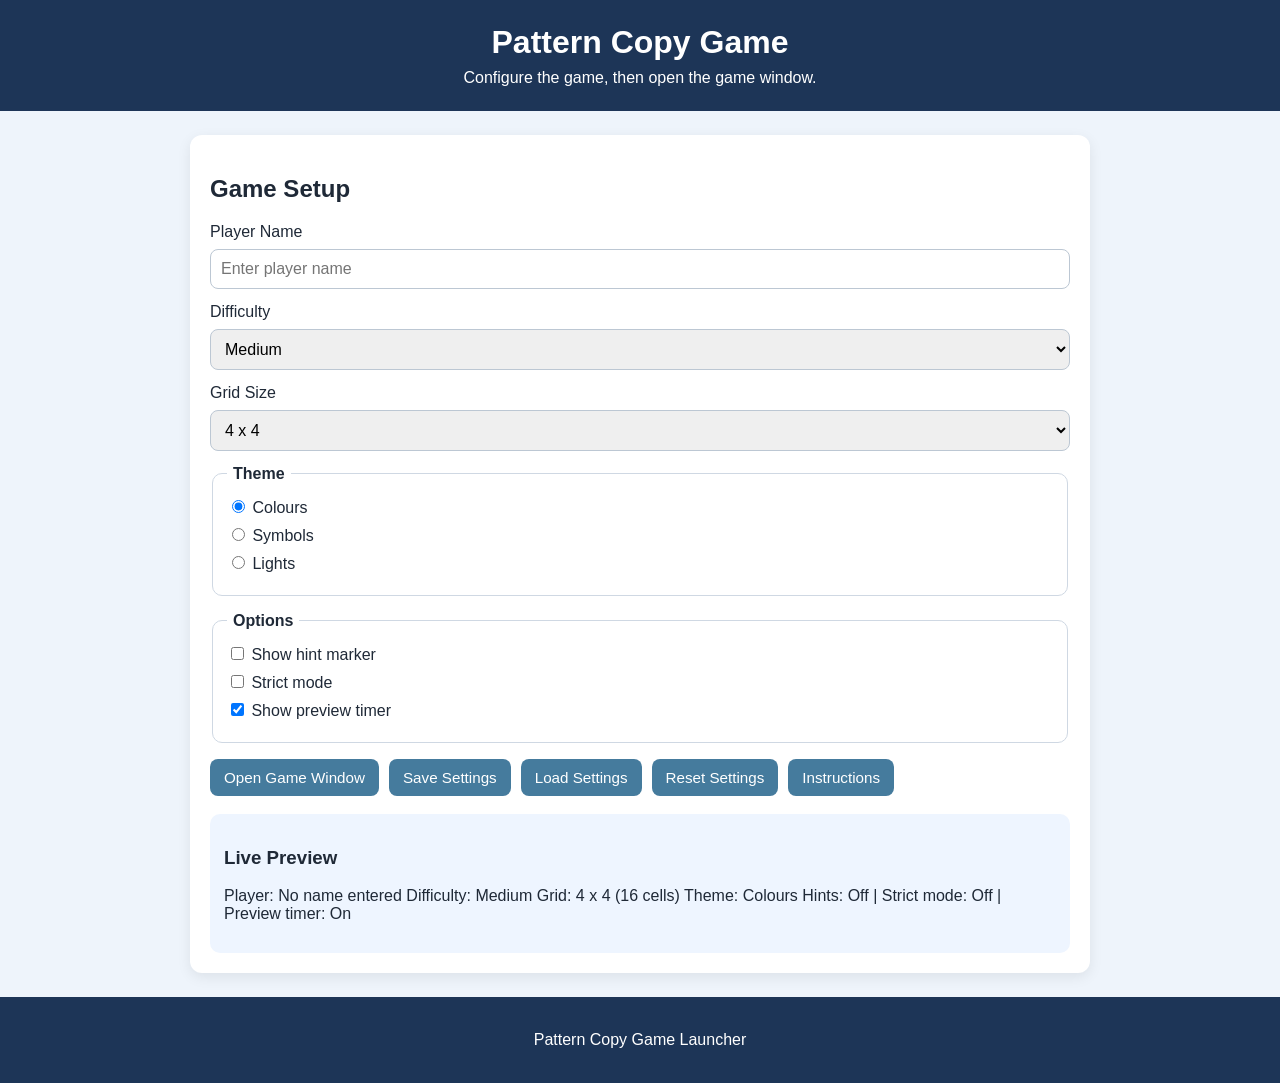
<file: index.html>
<!doctype html>
<html lang="en">
  <head>
    <meta charset="UTF-8" />
    <meta name="viewport" content="width=device-width, initial-scale=1.0" />
    <title>Pattern Copy Game Launcher</title>
    <link rel="stylesheet" href="styles.css" />
  </head>
  <body>

    <header class="page-header">
      <h1>Pattern Copy Game</h1>
      <p>Configure the game, then open the game window.</p>
    </header>

    <main class="container">
      <section class="card">
        <h2>Game Setup</h2>

        <form id="setupForm">

          <div class="form-row">
            <label for="playerName">Player Name</label>
            <input
              type="text"
              id="playerName"
              name="playerName"
              maxlength="20"
              placeholder="Enter player name"
            />
          </div>

          <div class="form-row">
            <label for="difficulty">Difficulty</label>
            <select id="difficulty" name="difficulty">
              <option value="easy">Easy</option>
              <option value="medium" selected>Medium</option>
              <option value="hard">Hard</option>
            </select>
          </div>

          <div class="form-row">
            <label for="gridSize">Grid Size</label>
            <select id="gridSize" name="gridSize">
              <option value="3">3 x 3</option>
              <option value="4" selected>4 x 4</option>
              <option value="5">5 x 5</option>
            </select>
          </div>

          <fieldset>
            <legend>Theme</legend>

            <label class="option-line">
              <input type="radio" name="theme" value="colours" checked />
              Colours
            </label>

            <label class="option-line">
              <input type="radio" name="theme" value="symbols" />
              Symbols
            </label>

            <label class="option-line">
              <input type="radio" name="theme" value="lights" />
              Lights
            </label>
          </fieldset>

          <fieldset>
            <legend>Options</legend>

            <label class="option-line">
              <input type="checkbox" id="showHints" />
              Show hint marker
            </label>

            <label class="option-line">
              <input type="checkbox" id="strictMode" />
              Strict mode
            </label>

            <label class="option-line">
              <input type="checkbox" id="showPreviewTime" checked />
              Show preview timer
            </label>
          </fieldset>

          <div class="button-row">
            <button type="button" id="openGameBtn">Open Game Window</button>
            <button type="button" id="saveSettingsBtn">Save Settings</button>
            <button type="button" id="loadSettingsBtn">Load Settings</button>
            <button type="button" id="resetSettingsBtn">Reset Settings</button>
            <button type="button" id="instructionsBtn">Instructions</button>
          </div>

        </form>

        <div class="preview-box">
          <h3>Live Preview</h3>
          <p id="previewText">No settings selected yet.</p>
        </div>

      </section>
    </main>

    <footer class="page-footer">
      <p>Pattern Copy Game Launcher</p>
    </footer>

    <script src="launcher.js"></script>
  </body>
</html>
</file>
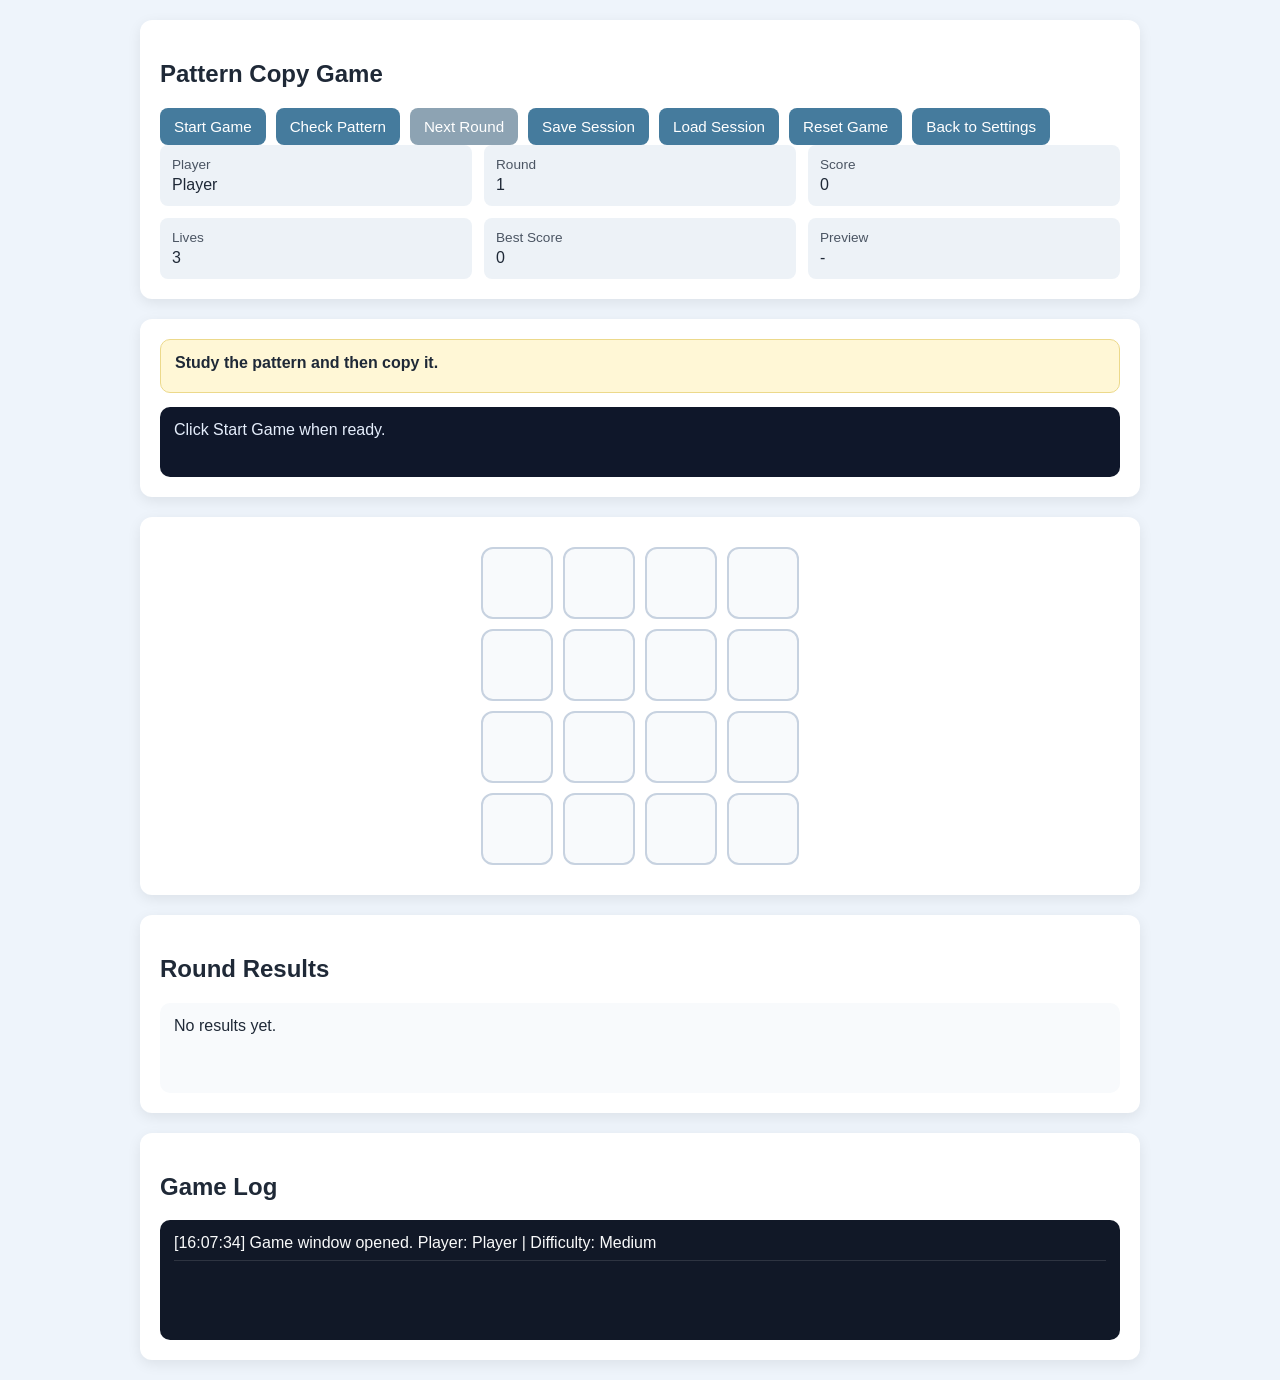
<file: game.html>
<!doctype html>
<html lang="en">
  <head>
    <meta charset="UTF-8" />
    <meta name="viewport" content="width=device-width, initial-scale=1.0" />
    <title>Pattern Copy Game</title>
    <link rel="stylesheet" href="styles.css" />
  </head>
  <body>
    <main class="game-window-wrap">
      <section class="card">
        <h1>Pattern Copy Game</h1>

        <div class="button-row">
          <button id="startBtn" type="button">Start Game</button>
          <button id="checkBtn" type="button">Check Pattern</button>
          <button id="nextRoundBtn" type="button">Next Round</button>
          <button id="saveBtn" type="button">Save Session</button>
          <button id="loadBtn" type="button">Load Session</button>
          <button id="resetBtn" type="button">Reset Game</button>
          <button id="backBtn" type="button">Back to Settings</button>
        </div>

        <div class="stats-grid game-stats-grid">
          <div class="stat-box">
            <span class="label">Player</span>
            <span id="displayPlayer">-</span>
          </div>
          <div class="stat-box">
            <span class="label">Round</span>
            <span id="displayRound">0</span>
          </div>
          <div class="stat-box">
            <span class="label">Score</span>
            <span id="displayScore">0</span>
          </div>
          <div class="stat-box">
            <span class="label">Lives</span>
            <span id="displayLives">0</span>
          </div>
          <div class="stat-box">
            <span class="label">Best Score</span>
            <span id="displayBestScore">0</span>
          </div>
          <div class="stat-box">
            <span class="label">Preview</span>
            <span id="displayPreview">-</span>
          </div>
        </div>
      </section>

      <section class="card">
        <div id="ruleArea" class="rule-area">
          Study the pattern and then copy it.
        </div>
        <div id="messageArea" class="message-area">
          Click Start Game when ready.
        </div>
      </section>

      <section class="card">
        <div id="gridArea" class="grid-area"></div>
      </section>

      <section class="card">
        <h2>Round Results</h2>
        <div id="resultsArea" class="results-area">No results yet.</div>
      </section>

      <section class="card">
        <h2>Game Log</h2>
        <div id="logArea" class="log-area"></div>
      </section>
    </main>

    <script src="game.js"></script>
    
  </body>
</html>
</file>
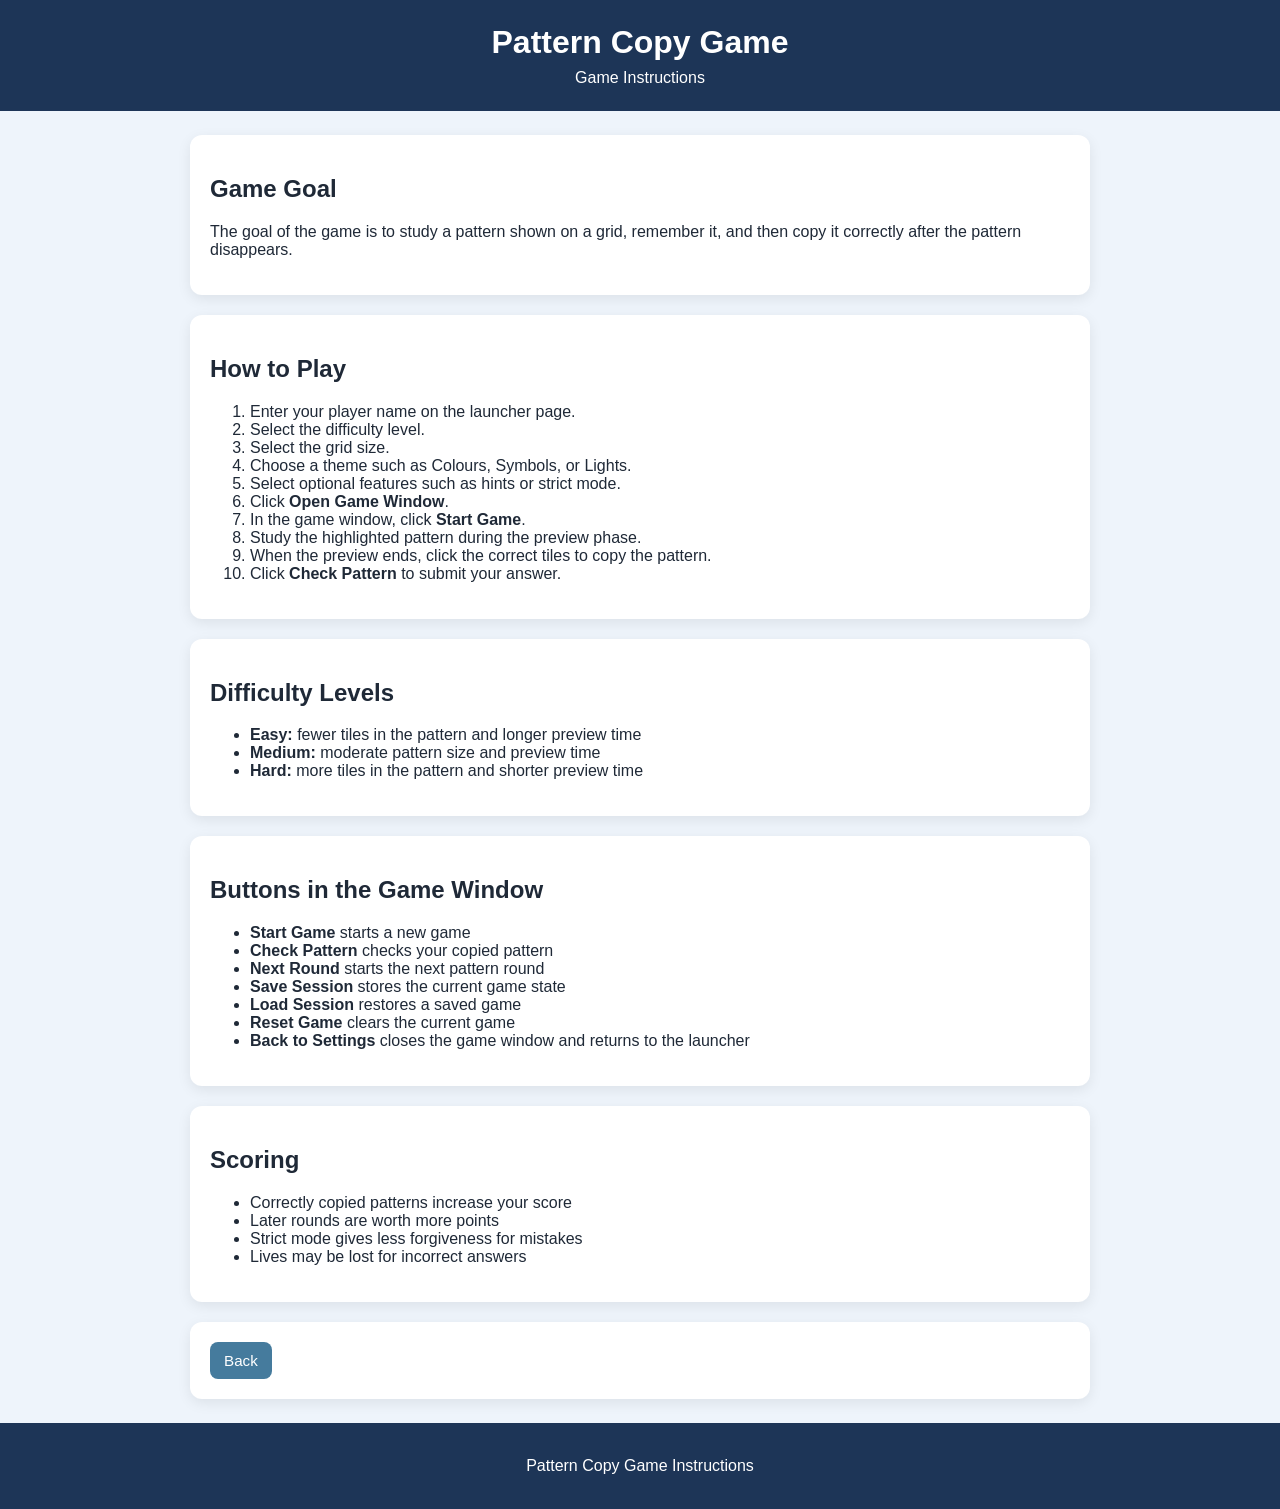
<file: instructions.html>
<!doctype html>
<html lang="en">
  <head>
    <meta charset="UTF-8" />
    <meta name="viewport" content="width=device-width, initial-scale=1.0" />
    <title>Pattern Copy Game Instructions</title>
    <link rel="stylesheet" href="styles.css" />
  </head>
  <body>
    <header class="page-header">
      <h1>Pattern Copy Game</h1>
      <p>Game Instructions</p>
    </header>

    <main class="container">
      <section class="card">
        <h2>Game Goal</h2>
        <p>
          The goal of the game is to study a pattern shown on a grid, remember
          it, and then copy it correctly after the pattern disappears.
        </p>
      </section>

      <section class="card">
        <h2>How to Play</h2>
        <ol>
          <li>Enter your player name on the launcher page.</li>
          <li>Select the difficulty level.</li>
          <li>Select the grid size.</li>
          <li>Choose a theme such as Colours, Symbols, or Lights.</li>
          <li>Select optional features such as hints or strict mode.</li>
          <li>Click <strong>Open Game Window</strong>.</li>
          <li>In the game window, click <strong>Start Game</strong>.</li>
          <li>Study the highlighted pattern during the preview phase.</li>
          <li>
            When the preview ends, click the correct tiles to copy the pattern.
          </li>
          <li>Click <strong>Check Pattern</strong> to submit your answer.</li>
        </ol>
      </section>

      <section class="card">
        <h2>Difficulty Levels</h2>
        <ul>
          <li>
            <strong>Easy:</strong> fewer tiles in the pattern and longer preview
            time
          </li>
          <li>
            <strong>Medium:</strong> moderate pattern size and preview time
          </li>
          <li>
            <strong>Hard:</strong> more tiles in the pattern and shorter preview
            time
          </li>
        </ul>
      </section>

      <section class="card">
        <h2>Buttons in the Game Window</h2>
        <ul>
          <li><strong>Start Game</strong> starts a new game</li>
          <li><strong>Check Pattern</strong> checks your copied pattern</li>
          <li><strong>Next Round</strong> starts the next pattern round</li>
          <li><strong>Save Session</strong> stores the current game state</li>
          <li><strong>Load Session</strong> restores a saved game</li>
          <li><strong>Reset Game</strong> clears the current game</li>
          <li>
            <strong>Back to Settings</strong> closes the game window and returns
            to the launcher
          </li>
        </ul>
      </section>

      <section class="card">
        <h2>Scoring</h2>
        <ul>
          <li>Correctly copied patterns increase your score</li>
          <li>Later rounds are worth more points</li>
          <li>Strict mode gives less forgiveness for mistakes</li>
          <li>Lives may be lost for incorrect answers</li>
        </ul>
      </section>

      <section class="card">
        <div class="button-row">
          <button type="button" onclick="window.location.href = 'index.html'">
            Back
          </button>
        </div>
      </section>
    </main>

    <footer class="page-footer">
      <p>Pattern Copy Game Instructions</p>
    </footer>
  </body>
</html>
</file>
<file: styles.css>
* {
    box-sizing: border-box;
}

body {
    margin: 0;
    font-family: Arial, Helvetica, sans-serif;
    background-color: #eef4fb;
    color: #1f2937;
}

.page-header {
    text-align: center;
    background-color: #1d3557;
    color: white;
    padding: 24px 16px;
}

.page-header h1 {
    margin: 0 0 8px 0;
}

.page-header p {
    margin: 0;
}

.container {
    width: min(900px, 95%);
    margin: 24px auto;
}

.game-window-wrap {
    width: min(1000px, 96%);
    margin: 20px auto;
}

.card {
    background-color: white;
    border-radius: 12px;
    padding: 20px;
    margin-bottom: 20px;
    box-shadow: 0 4px 14px rgba(0, 0, 0, 0.08);
}

.form-row {
    display: grid;
    gap: 8px;
    margin-bottom: 14px;
}

.form-row input,
.form-row select {
    padding: 10px;
    border: 1px solid #bcc7d3;
    border-radius: 8px;
    font-size: 1rem;
}

fieldset {
    border: 1px solid #cfd8e3;
    border-radius: 10px;
    margin-bottom: 16px;
    padding: 14px;
}

legend {
    font-weight: bold;
    padding: 0 6px;
}

.option-line {
    display: block;
    margin-bottom: 8px;
}

.button-row {
    display: flex;
    flex-wrap: wrap;
    gap: 10px;
}

button {
    padding: 10px 14px;
    border: none;
    border-radius: 8px;
    background-color: #457b9d;
    color: white;
    cursor: pointer;
    font-size: 0.95rem;
}

button:hover {
    background-color: #355f79;
}

button:disabled {
    background-color: #8da3b3;
    cursor: not-allowed;
}

.preview-box {
    margin-top: 18px;
    background-color: #eef5ff;
    border-radius: 10px;
    padding: 14px;
}

.stats-grid {
    display: grid;
    gap: 12px;
}

.game-stats-grid {
    grid-template-columns: repeat(3, 1fr);
}

.stat-box {
    background-color: #edf2f7;
    border-radius: 8px;
    padding: 12px;
}

.label {
    display: block;
    font-size: 0.85rem;
    color: #4b5563;
    margin-bottom: 4px;
}

.rule-area {
    min-height: 54px;
    background: #fff7d6;
    border: 1px solid #ecd98b;
    border-radius: 10px;
    padding: 14px;
    margin-bottom: 14px;
    font-weight: bold;
}

.grid-area {
    display: grid;
    justify-content: center;
    gap: 10px;
    padding: 10px;
}

.pattern-cell {
    width: 72px;
    height: 72px;
    border-radius: 12px;
    border: 2px solid #c7d2e0;
    display: grid;
    place-items: center;
    font-size: 1.6rem;
    font-weight: bold;
    cursor: pointer;
    user-select: none;
    background: #f8fafc;
    color: #1f2937;
}

.pattern-cell.preview {
    outline: 4px solid #f59e0b;
}

.pattern-cell.selected {
    background: #bfdbfe;
    border-color: #2563eb;
}

.pattern-cell.correct {
    background: #d1fae5;
    border-color: #10b981;
}

.pattern-cell.wrong {
    background: #fecaca;
    border-color: #dc2626;
}

.pattern-cell.symbols {
    font-size: 2rem;
}

.pattern-cell.lights {
    border-radius: 50%;
}

.results-area {
    min-height: 90px;
    background: #f8fafc;
    border-radius: 10px;
    padding: 14px;
    white-space: pre-line;
}

.message-area {
    min-height: 70px;
    background: #0f172a;
    color: #e5eefc;
    border-radius: 10px;
    padding: 14px;
    white-space: pre-line;
}

.log-area {
    min-height: 120px;
    max-height: 240px;
    overflow-y: auto;
    background: #111827;
    color: #f9fafb;
    border-radius: 10px;
    padding: 14px;
    white-space: pre-line;
}

.log-entry {
    border-bottom: 1px solid rgba(255, 255, 255, 0.12);
    padding-bottom: 8px;
    margin-bottom: 8px;
}

.page-footer {
    text-align: center;
    padding: 18px;
    background-color: #1d3557;
    color: white;
    margin-top: 24px;
}

@media (max-width: 800px) {
    .game-stats-grid {
        grid-template-columns: 1fr;
    }

    .pattern-cell {
        width: 52px;
        height: 52px;
        font-size: 1.2rem;
    }
}
</file>
